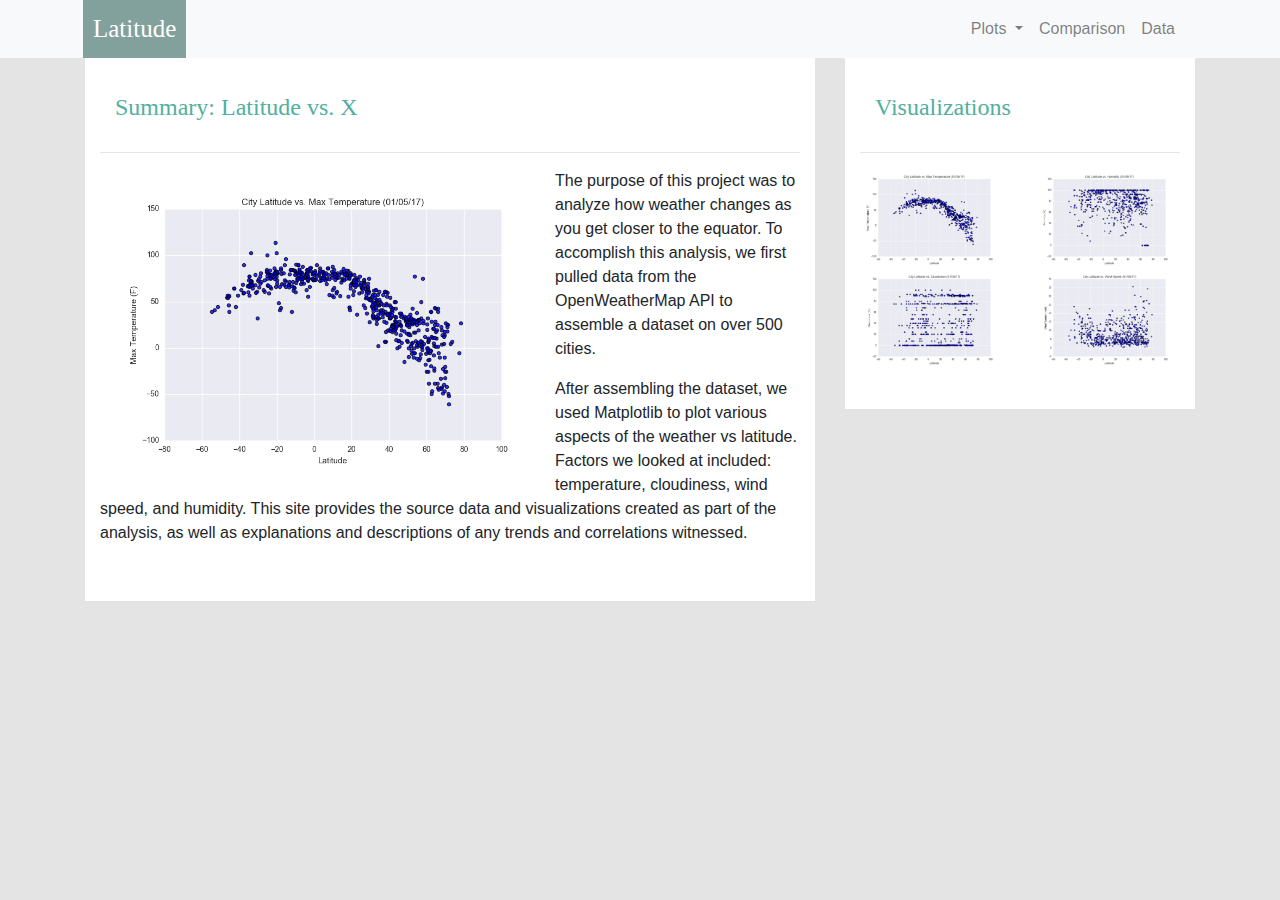
<file: index.html>
<!DOCTYPE html>
<html lang="en-us">

<head>
  <meta charset="UTF-8">
  <title>Web-Design-Challenge</title>
  <link rel="stylesheet" href="https://stackpath.bootstrapcdn.com/bootstrap/4.3.1/css/bootstrap.min.css" 
    integrity="sha384-ggOyR0iXCbMQv3Xipma34MD+dH/1fQ784/j6cY/iJTQUOhcWr7x9JvoRxT2MZw1T" crossorigin="anonymous">
  <link rel="stylesheet" href="style.css">
</head>
<body>

    <!--Navbar adjustments-->
  <nav class="navbar navbar-expand-lg navbar-light bg-light">
    <div class="container">
      <a class="navbar-brand text-white" href="index.html">Latitude</a>
      <button class="navbar-toggler" type="button" data-toggle="collapse" data-target="#navbarSupportedContent" aria-controls="navbarSupportedContent" aria-expanded="false" aria-label="Toggle navigation">
          <span class="navbar-toggler-icon"></span>
      </button>
            
      <div class="collapse navbar-collapse" id="navbarSupportedContent">
        <ul class="navbar-nav ml-auto">    
          <li class="nav-item dropdown">
              <a class="nav-link dropdown-toggle" href="#" id="navbarDropdown" role="button" data-toggle="dropdown" aria-haspopup="true" aria-expanded="false">
              Plots
              </a>
              <div class="dropdown-menu dropdown-menu-right" aria-labelledby="navbarDropdown">
                <a class="dropdown-item" href="temperature.html">Max Temperature</a>
                <a class="dropdown-item" href="humidity.html">Humidity</a>
                <a class="dropdown-item" href="cloudiness.html">Cloudiness</a>
                <a class="dropdown-item" href="wind_speed.html">Wind Speed</a>
              </div>
          </li>
          <li class="nav-item">
              <a class="nav-link" href="comparison.html">Comparison</a>
          </li>
          <li class="nav-item">
              <a class="nav-link" href="cities_data.html">Data</a>
          </li>
        </ul>
      </div>
    </div>  
  </nav>

      <!--Container-->
      <div class="container">
        <div class="row">
            <div class="col-md-8">
                <div class="col-md-12">
                    <h3>Summary: Latitude vs. X </h3>
                    <hr>
                    <div class="thumbnail">
                        <img class="img-thumbnail float-left" src="Resources/images/Fig1.png " width="65%" alt="temperature">
                    </div>
                    <p>The purpose of this project was to analyze how weather changes as you get closer to the equator. To accomplish this analysis, we first pulled data from the OpenWeatherMap API to assemble a dataset on over 500 cities.  </p> 
                    
                    <p>After assembling the dataset, we used Matplotlib to plot various aspects of the weather vs latitude. Factors we looked at included: temperature, cloudiness, wind speed, and humidity. This site provides the source data and visualizations created as part of the analysis, as well as explanations and descriptions of any trends and correlations witnessed.</p>
                </div>
            </div>
            <!--visualization adjustments-->
            <div class="col-md-4">
                <div class="col-md-12">
                    <h3>Visualizations</h3>
                    <hr>
                    <div class="row">
                        <div class="col-3 col-md-6">
                            <a href="temperature.html"><img src="Resources/images/Fig1.png" width="100%"  alt="temperature">
                            </a> 
                        </div>
                        <div class="col-3 col-md-6">
                            <a href="humidity.html"><img src="Resources/images/Fig2.png" width="100%" alt="humidity"></a>
                        </div>
                   
                        <div class="col-3 col-md-6">
                            <a href="cloudiness.html"><img src="Resources/images/Fig3.png" width="100%"  alt="cloudiness"></a>
                        </div>

                        <div class="col-3 col-md-6">
                            <a href="wind_speed.html"><img src="Resources/images/Fig4.png"width="100%"  alt="wind speed"></a>
                        </div>
                    </div>
                </div>
            </div>
        </div>
      </div>
    
    <script src="https://code.jquery.com/jquery-3.3.1.slim.min.js" 
      integrity="sha384-q8i/X+965DzO0rT7abK41JStQIAqVgRVzpbzo5smXKp4YfRvH+8abtTE1Pi6jizo" 
      crossorigin="anonymous"></script>
    <script src="https://cdnjs.cloudflare.com/ajax/libs/popper.js/1.14.7/umd/popper.min.js" 
      integrity="sha384-UO2eT0CpHqdSJQ6hJty5KVphtPhzWj9WO1clHTMGa3JDZwrnQq4sF86dIHNDz0W1" 
      crossorigin="anonymous"></script>
    <script src="https://stackpath.bootstrapcdn.com/bootstrap/4.3.1/js/bootstrap.min.js" 
      integrity="sha384-JjSmVgyd0p3pXB1rRibZUAYoIIy6OrQ6VrjIEaFf/nJGzIxFDsf4x0xIM+B07jRM" 
      crossorigin="anonymous"></script>   
</body>
</html>
</file>
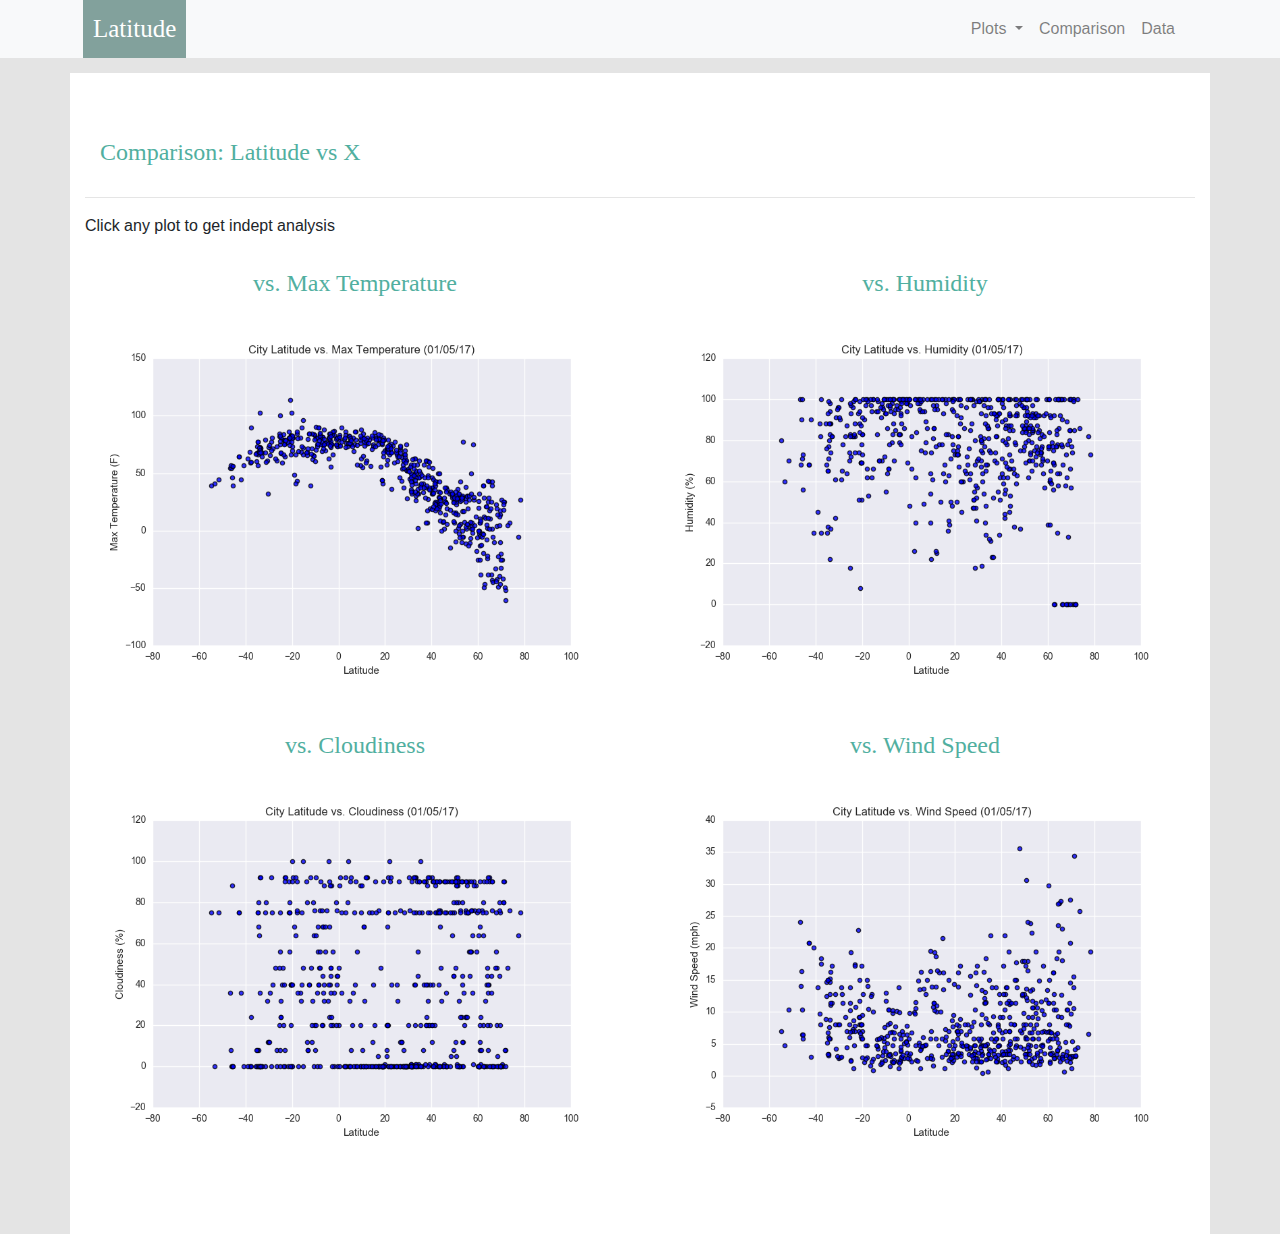
<file: comparison.html>
<!DOCTYPE html>
<html lang="en-us">

  <head>
    <meta charset="UTF-8">
    <title>Web-Design-Challenge</title>
    <link rel="stylesheet" href="https://stackpath.bootstrapcdn.com/bootstrap/4.3.1/css/bootstrap.min.css" 
      integrity="sha384-ggOyR0iXCbMQv3Xipma34MD+dH/1fQ784/j6cY/iJTQUOhcWr7x9JvoRxT2MZw1T" crossorigin="anonymous">
    <link rel="stylesheet" href="style.css">
  </head>
  <body>

        <script src="https://code.jquery.com/jquery-3.3.1.slim.min.js" 
        integrity="sha384-q8i/X+965DzO0rT7abK41JStQIAqVgRVzpbzo5smXKp4YfRvH+8abtTE1Pi6jizo" 
        crossorigin="anonymous"></script>
        <script src="https://cdnjs.cloudflare.com/ajax/libs/popper.js/1.14.7/umd/popper.min.js" 
        integrity="sha384-UO2eT0CpHqdSJQ6hJty5KVphtPhzWj9WO1clHTMGa3JDZwrnQq4sF86dIHNDz0W1" 
        crossorigin="anonymous"></script>
        <script src="https://stackpath.bootstrapcdn.com/bootstrap/4.3.1/js/bootstrap.min.js" 
        integrity="sha384-JjSmVgyd0p3pXB1rRibZUAYoIIy6OrQ6VrjIEaFf/nJGzIxFDsf4x0xIM+B07jRM" 
        crossorigin="anonymous"></script>   

        <!--Navbar adjustments-->
      <nav class="navbar navbar-expand-lg navbar-light bg-light">
        <div class="container">
          <a class="navbar-brand text-white" href="index.html">Latitude</a>
            <button class="navbar-toggler" type="button" data-toggle="collapse" data-target="#navbarSupportedContent" aria-controls="navbarSupportedContent" aria-expanded="false" aria-label="Toggle navigation">
                <span class="navbar-toggler-icon"></span>
              </button>
                
                <div class="collapse navbar-collapse" id="navbarSupportedContent">
                  <ul class="navbar-nav ml-auto">    
                    <li class="nav-item dropdown">
                      <a class="nav-link dropdown-toggle" href="#" id="navbarDropdown" role="button" data-toggle="dropdown" aria-haspopup="true" aria-expanded="false">
                      Plots
                      </a>
                        <div class="dropdown-menu dropdown-menu-right" aria-labelledby="navbarDropdown">
                          <a class="dropdown-item" href="temperature.html">Max Temperature</a>
                          <a class="dropdown-item" href="humidity.html">Humidity</a>
                          <a class="dropdown-item" href="cloudiness.html">Cloudiness</a>
                          <a class="dropdown-item" href="wind_speed.html">Wind Speed</a>
                        </div>
                      </li>
                      <li class="nav-item">
                      <a class="nav-link" href="comparison.html">Comparison</a>
                      </li>
                      <li class="nav-item">
                      <a class="nav-link" href="cities_data.html">Data</a>
                </li>
              </ul>
            </div>
        </div>  
      </nav>

    <!--body -->
    <div class="container content bg-white">
      <h3>Comparison: Latitude vs X</h3>
      <hr>
      <p>Click any plot to get indept analysis</p>
      <div class="row">
          <div class="col-md-6">
              <h3 class="text-center">vs. Max Temperature</h3>
              <a href="temperature.html"><img width="100%" src="Resources/images/Fig1.png"></a>   
          </div>
          <div class="col-md-6">
              <h3 class="text-center">vs. Humidity</h3>
              <a href="humidity.html"><img width="100%" src="Resources/images/Fig2.png"></a>  
          </div>
      </div>
      <br>
      <div class="row">
          <div class="col-md-6">
              <h3 class="text-center">vs. Cloudiness </h3>
              <a href="cloudiness.html"><img width="100%" src="Resources/images/Fig3.png"></a>   
          </div>
          <div class="col-md-6">
              <h3 class="text-center">vs. Wind Speed</h3>
              <a href="wind_speed.html"><img width="100%" src="Resources/images/Fig4.png"></a>  
          </div>
      </div>   
    </div>
  </body>
</html>
</file>
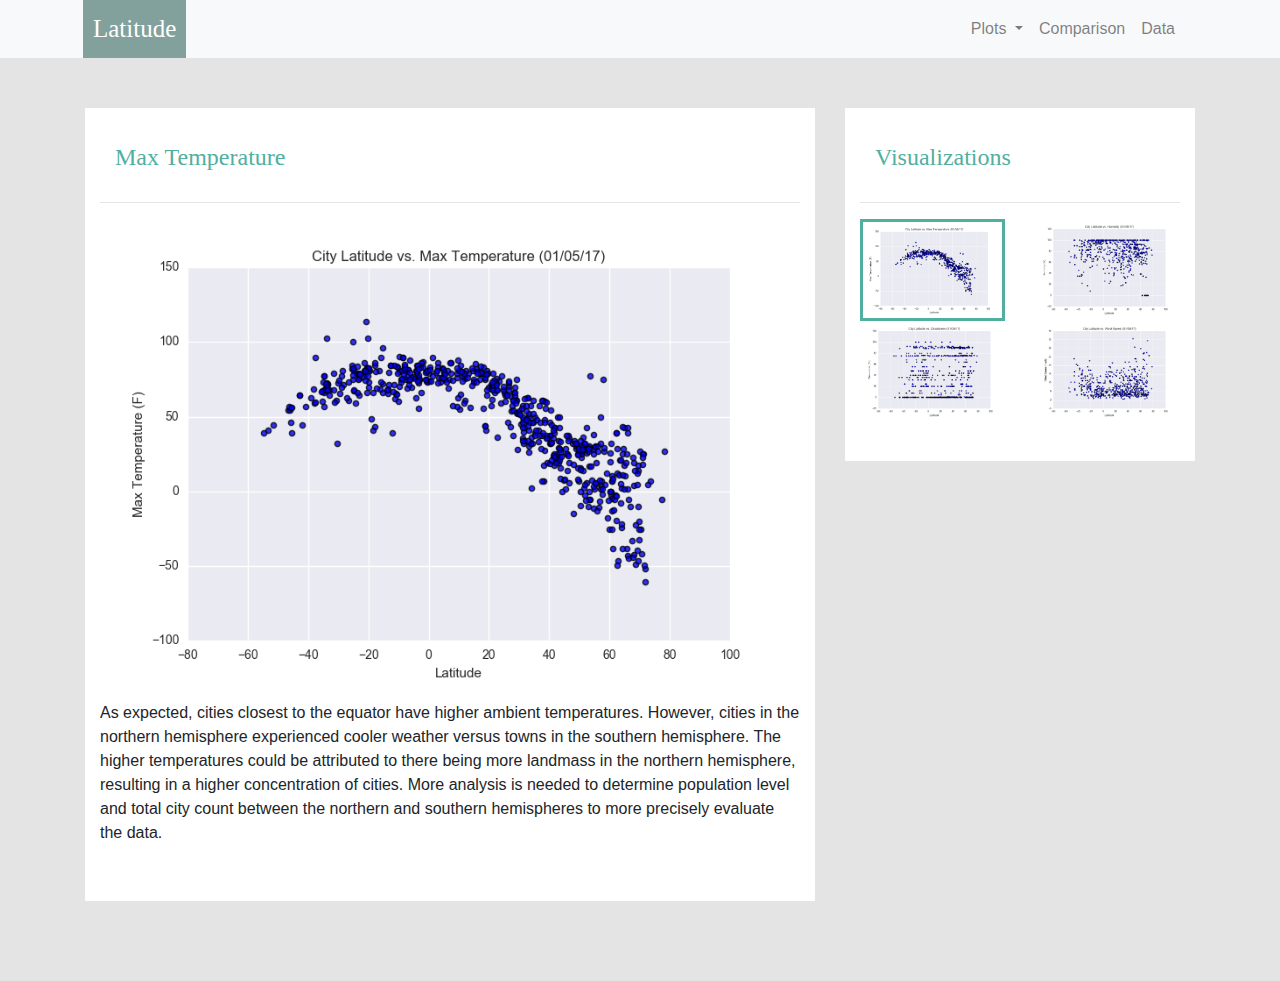
<file: temperature.html>
<!DOCTYPE html>
<html lang="en-us">

<head>
  <meta charset="UTF-8">
  <title>Web-Design-Challenge</title>
  <link rel="stylesheet" href="https://stackpath.bootstrapcdn.com/bootstrap/4.3.1/css/bootstrap.min.css" 
    integrity="sha384-ggOyR0iXCbMQv3Xipma34MD+dH/1fQ784/j6cY/iJTQUOhcWr7x9JvoRxT2MZw1T" crossorigin="anonymous">
  <link rel="stylesheet" href="style.css">
</head>
<body>

  <script src="https://code.jquery.com/jquery-3.3.1.slim.min.js" 
  integrity="sha384-q8i/X+965DzO0rT7abK41JStQIAqVgRVzpbzo5smXKp4YfRvH+8abtTE1Pi6jizo" 
  crossorigin="anonymous"></script>
<script src="https://cdnjs.cloudflare.com/ajax/libs/popper.js/1.14.7/umd/popper.min.js" 
  integrity="sha384-UO2eT0CpHqdSJQ6hJty5KVphtPhzWj9WO1clHTMGa3JDZwrnQq4sF86dIHNDz0W1" 
  crossorigin="anonymous"></script>
<script src="https://stackpath.bootstrapcdn.com/bootstrap/4.3.1/js/bootstrap.min.js" 
  integrity="sha384-JjSmVgyd0p3pXB1rRibZUAYoIIy6OrQ6VrjIEaFf/nJGzIxFDsf4x0xIM+B07jRM" 
  crossorigin="anonymous"></script>   

    <!--Navbar adjustments-->
  <nav class="navbar navbar-expand-lg navbar-light bg-light">
    <div class="container">
      <a class="navbar-brand text-white" href="index.html">Latitude</a>
      <button class="navbar-toggler" type="button" data-toggle="collapse" data-target="#navbarSupportedContent" aria-controls="navbarSupportedContent" aria-expanded="false" aria-label="Toggle navigation">
          <span class="navbar-toggler-icon"></span>
      </button>
            
      <div class="collapse navbar-collapse" id="navbarSupportedContent">
        <ul class="navbar-nav ml-auto">    
          <li class="nav-item dropdown">
              <a class="nav-link dropdown-toggle" href="#" id="navbarDropdown" role="button" data-toggle="dropdown" aria-haspopup="true" aria-expanded="false">
              Plots
              </a>
              <div class="dropdown-menu dropdown-menu-right" aria-labelledby="navbarDropdown">
                <a class="dropdown-item" href="temperature.html">Max Temperature</a>
                <a class="dropdown-item" href="humidity.html">Humidity</a>
                <a class="dropdown-item" href="cloudiness.html">Cloudiness</a>
                <a class="dropdown-item" href="wind_speed.html">Wind Speed</a>
              </div>
          </li>
          <li class="nav-item">
              <a class="nav-link" href="comparison.html">Comparison</a>
          </li>
          <li class="nav-item">
              <a class="nav-link" href="cities_data.html">Data</a>
          </li>
        </ul>
      </div>
    </div>  
  </nav>
  <div class="container content">
    <div class="row">
        <div class="col-md-8">
            <div class="col-md-12">
                <h3>Max Temperature</h3>
                <hr>
                <img src="Resources/images/Fig1.png" width="100%" alt="temperature">
                <br>
                <p>As expected, cities closest to the equator have higher ambient temperatures. However, cities in the northern hemisphere experienced cooler weather versus towns in the southern hemisphere. The higher temperatures could be attributed to there being more landmass in the northern hemisphere, resulting in a higher concentration of cities. More analysis is needed to determine population level and total city count between the northern and southern hemispheres to more precisely evaluate the data.</p>
            </div>
        </div>
        <!--visualizations-->
        <div class="col-md-4">
            <div class="col-md-12">
                <h3>Visualizations</h3>
                <hr>
                <div class="row">
                    <div class="col-3 col-md-6">
                        <a href="temperature.html"><img class="pic" src="Resources/images/Fig1.png" width="100%" alt="temperature"></a>
                    </div>
                    
                    <div class="col-3 col-md-6">
                        <a href="humidity.html"><img src="Resources/images/Fig2.png" width="100%" alt="humidity"></a>
                    </div>
                
                    <div class="col-3 col-md-6">
                        <a href="cloudiness.html"><img src="Resources/images/Fig3.png" width="100%" alt="cloudiness"></a>
                    </div>
                    
                    <div class="col-3 col-md-6">
                        <a href="wind_speed.html"><img src="Resources/images/Fig4.png" width="100%" alt="windspeed"></a>
                    </div>
                </div>
            </div>
        </div>            
    </div>    
</div>
</body>
</html>
</file>
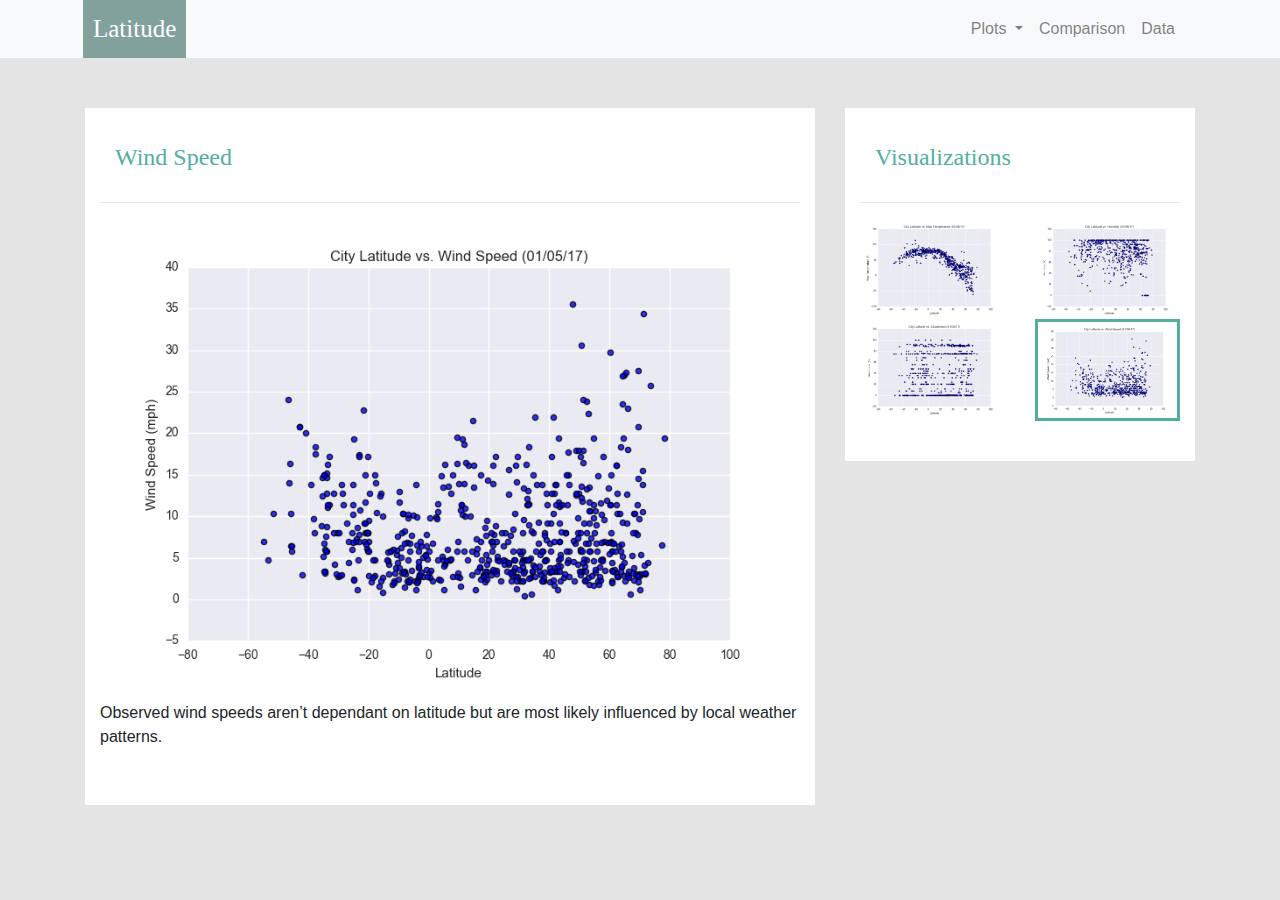
<file: wind_speed.html>
<!DOCTYPE html>
<html lang="en-us">

<head>
  <meta charset="UTF-8">
  <title>Web-Design-Challenge</title>
  <link rel="stylesheet" href="https://stackpath.bootstrapcdn.com/bootstrap/4.3.1/css/bootstrap.min.css" 
    integrity="sha384-ggOyR0iXCbMQv3Xipma34MD+dH/1fQ784/j6cY/iJTQUOhcWr7x9JvoRxT2MZw1T" crossorigin="anonymous">
  <link rel="stylesheet" href="style.css">
</head>
<body>

  <script src="https://code.jquery.com/jquery-3.3.1.slim.min.js" 
  integrity="sha384-q8i/X+965DzO0rT7abK41JStQIAqVgRVzpbzo5smXKp4YfRvH+8abtTE1Pi6jizo" 
  crossorigin="anonymous"></script>
<script src="https://cdnjs.cloudflare.com/ajax/libs/popper.js/1.14.7/umd/popper.min.js" 
  integrity="sha384-UO2eT0CpHqdSJQ6hJty5KVphtPhzWj9WO1clHTMGa3JDZwrnQq4sF86dIHNDz0W1" 
  crossorigin="anonymous"></script>
<script src="https://stackpath.bootstrapcdn.com/bootstrap/4.3.1/js/bootstrap.min.js" 
  integrity="sha384-JjSmVgyd0p3pXB1rRibZUAYoIIy6OrQ6VrjIEaFf/nJGzIxFDsf4x0xIM+B07jRM" 
  crossorigin="anonymous"></script>   

    <!--Navbar adjustments-->
  <nav class="navbar navbar-expand-lg navbar-light bg-light">
    <div class="container">
      <a class="navbar-brand text-white" href="index.html">Latitude</a>
      <button class="navbar-toggler" type="button" data-toggle="collapse" data-target="#navbarSupportedContent" aria-controls="navbarSupportedContent" aria-expanded="false" aria-label="Toggle navigation">
          <span class="navbar-toggler-icon"></span>
      </button>
            
      <div class="collapse navbar-collapse" id="navbarSupportedContent">
        <ul class="navbar-nav ml-auto">    
          <li class="nav-item dropdown">
              <a class="nav-link dropdown-toggle" href="#" id="navbarDropdown" role="button" data-toggle="dropdown" aria-haspopup="true" aria-expanded="false">
              Plots
              </a>
              <div class="dropdown-menu dropdown-menu-right" aria-labelledby="navbarDropdown">
                <a class="dropdown-item" href="temperature.html">Max Temperature</a>
                <a class="dropdown-item" href="humidity.html">Humidity</a>
                <a class="dropdown-item" href="cloudiness.html">Cloudiness</a>
                <a class="dropdown-item" href="wind_speed.html">Wind Speed</a>
              </div>
          </li>
          <li class="nav-item">
              <a class="nav-link" href="comparison.html">Comparison</a>
          </li>
          <li class="nav-item">
              <a class="nav-link" href="cities_data.html">Data</a>
          </li>
        </ul>
      </div>
    </div>  
  </nav>
  <div class="container content">
    <div class="row">
        <div class="col-md-8">
            <div class="col-md-12">
                <h3>Wind Speed</h3>
                <hr>
                <img src="Resources/images/Fig4.png" width="100%" alt="wind speed">
                <br>
                <p>Observed wind speeds aren’t dependant on latitude but are most likely influenced by local weather patterns. </p>
            </div>
        </div>
        <!--visualizations-->
        <div class="col-md-4">
            <div class="col-md-12">
                <h3>Visualizations</h3>
                <hr>
                <div class="row">
                    <div class="col-3 col-md-6">
                        <a href="temperature.html"><img src="Resources/images/Fig1.png" width="100%" alt="temperature"></a>
                    </div>
                    
                    <div class="col-3 col-md-6">
                        <a href="humidity.html"><img src="Resources/images/Fig2.png" width="100%" alt="humidity"></a>
                    </div>
                    
                    <div class="col-3 col-md-6">
                        <a href="cloudiness.html"><img src="Resources/images/Fig3.png" width="100%" alt="cloudiness"></a>
                    </div>
                    
                    <div class="col-3 col-md-6">
                        <a href="wind_speed.html"><img class="pic" src="Resources/images/Fig4.png" width="100%" alt="windspeed"></a>
                    </div>
                </div>
            </div>
        </div>            
    </div>    
</div>
</body>
</html>
</file>
<file: style.css>
/* navbar css styles*/
a.navbar-brand{
    margin-left: 10px;
    padding: 10px;
    background-color: rgb(130, 161, 156);
    font-family: 'Times New Roman', Times, serif;
    font-size: 25px;
}

/* header css styles*/
h3{
    color: rgb(81, 175, 160);
    font-family: Georgia, 'Times New Roman', Times, serif;
    padding: 15px;
    font-size: x-large;
}

/* image css styles*/
.img-thumbnail{
    padding:10px;
    border: none;
}


/* body background*/
body{
    background-color: rgba(160, 160, 160, 0.287);
}
.col-md-12{
    background-color: white;
    padding-top: 20px;
    padding-bottom:40px;
}

/* image border styling*/
.pic{
    border: 3px solid rgb(81, 175, 160);
}
/* navbar css styles*/
.navbar{
    padding-top:0px;
    padding-bottom: 0px;
    padding-right:40px;
}

.nav-item.dropdown.show {
    background-color: #ddd;
}

.dropdown-menu {
    margin: 0;
}

/* content css styles*/
.content {
    padding-top: 50px;
    padding-bottom: 80px;
    overflow: hidden;
}

.content.bg-white {
    margin-top: 15px;
}

/* small screen adjustments*/
@media(max-width:767px){
    .navbar.bg-light{
        background-color: rgb(81, 175, 160)!important;    
    }

    .navbar-collapse{
        background-color: #f8f9fa;
    }
    .navbar{
        padding:inherit;
    }
}
</file>
